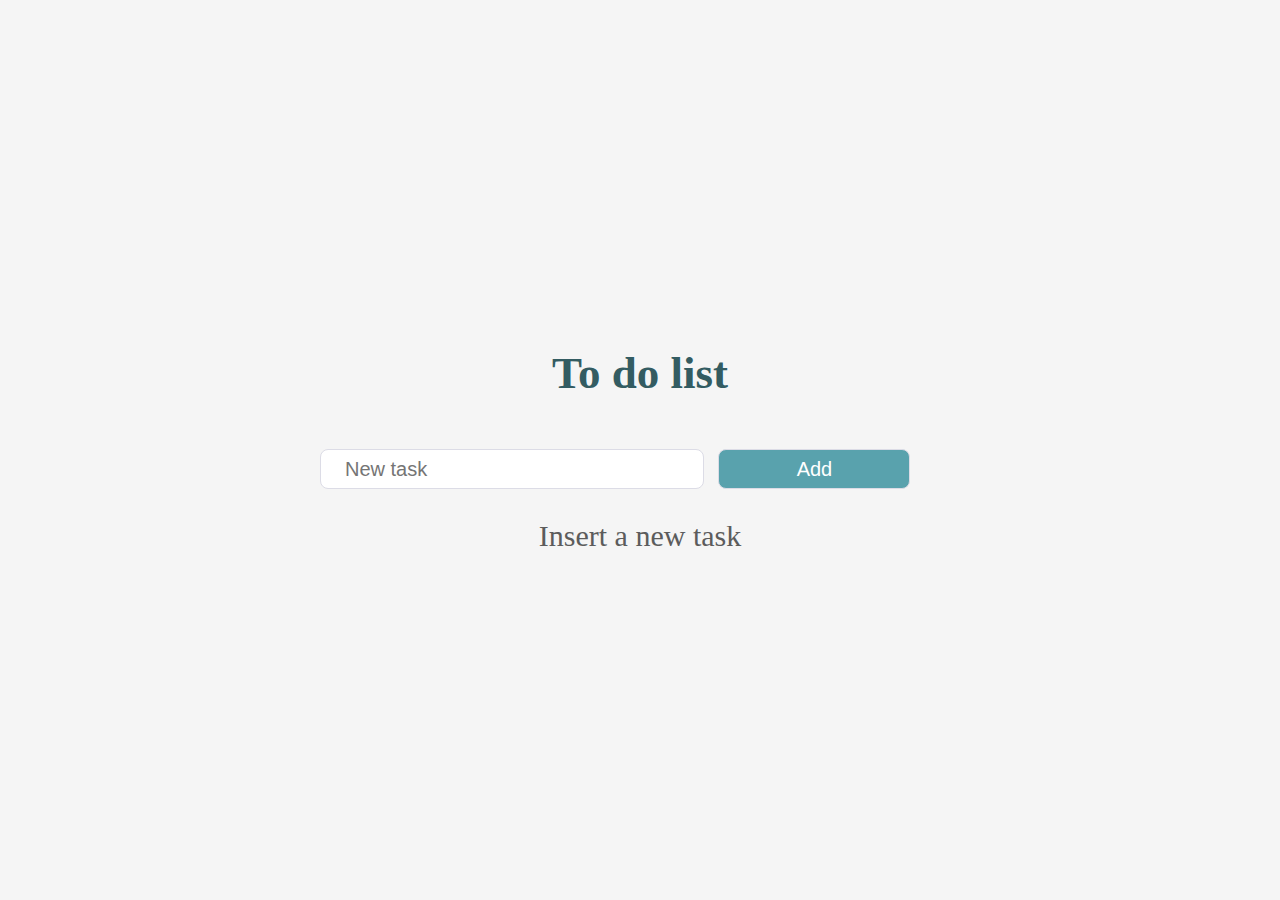
<file: main.html>
<!DOCTYPE html>
<html lang="en">
<head>
    <meta charset="UTF-8">
    <meta http-equiv="X-UA-Compatible" content="IE=edge">
    <meta name="viewport" content="width=device-width, initial-scale=1.0">
    <title>To-Do List</title>
    <link rel="stylesheet" href="styletodo.css">
</head>
<body>
    <body>

        <div id="app">
          <h1>To do list</h1>
      
          <ul>
      
          </ul>
      
          <input type="text" placeholder="New task">
          <button class='btn_add'>Add</button>
      
          <p>Insert a new task</p>
        </div>
      
      <script src="script.js"></script>
      </body>
</body>
</html>
</file>
<file: styletodo.css>
* {
  margin: 0;
  padding: 0;
  outline: 0;
  box-sizing: border-box;
  -webkit-font-smoothing: antialiased;
  user-select: none;
}

html,
body {
  width: 100%;
  height: 100%;
}

a {
  text-decoration: none;
  color: inherit;
}

body {
  display: flex;
  justify-content: center;
  align-items: center;
  flex-direction: column;
  background-color: #f5f5f5;
  font-family: "Lato", sans-serif;
}

#app {
  width: 50%;
  min-width: 400px;
}

h1 {
  font-family: "Dancing Script", cursive;
  text-align: center;
  margin-bottom: 50px;
  font-size: 45px;
  color: #335c62;
  font-weight: 700;
}

p {
  font-family: "Dancing Script", cursive;
  text-align: center;
  margin-top: 30px;
  font-size: 30px;
  color: #5c5c5c;
  font-weight: 300;
}

ul {
  font-family: "Lato", sans-serif;
  font-size: 20px;
  font-weight: 400;
  font-style: italic;
  margin: 50px;
}

ul li {
  margin-bottom: 10px;
  color: #5c5c5c;
}

ul li a {
  margin-left: 15px;
  color: white;
  cursor: pointer;
  border: 1px solid #7cbe7b;
  border-radius: 5px;
  padding: 0 15px 2px 15px;
  background-color: #7cbe7b;
}

ul li a:hover {
  opacity: 0.8;
}

input,
button {
  font: 400 20px "Lato", sans-serif;
}

input {
  width: 60%;
  height: 40px;
  color: #5c5c5c;
  border: 1px solid #dcdce6;
  border-radius: 8px;
  padding: 0 24px;
  margin-right: 10px;
}

.btn_add {
  width: 30%;
  height: 40px;
  border: 1px solid #dcdce6;
  border-radius: 8px;
  background-color: #59a2ad;
  color: #fff;
  cursor: pointer;
}

.btn_add:hover {
  opacity: 0.9;
}
</file>
